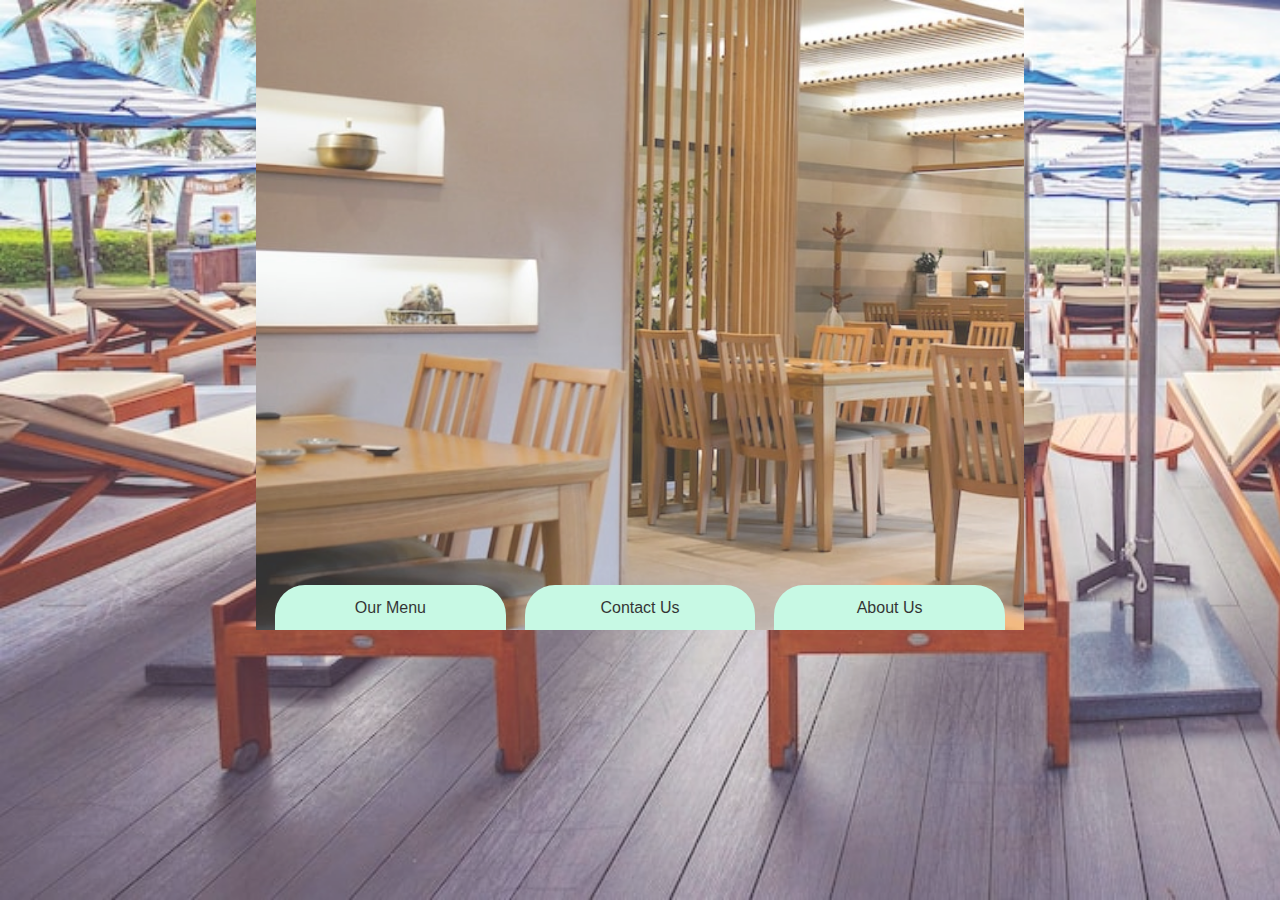
<file: index.html>
<!DOCTYPE html>
<html lang="en">

<head>
    <meta charset="UTF-8">
    <meta name="viewport" content="width=device-width, initial-scale=1.0">
    <title>Document</title>
    <link rel="stylesheet" href="./index.css">

<body>

    <!-- Background image -->
    <div class="background-img">

        <!-- Restaurants image -->
        <div class="restaurants-img">

            <!-- Options section start -->
            <div class="menu options">
                <a href="./menu.html" class="anchor-tag">Our Menu</a>
            </div>
            <div class="contact options">
                <a href="./contact.html" class="anchor-tag">Contact Us</a>
            </div>
            <div class="about options">
                <a href="./about.html" class="anchor-tag">About Us</a>
            </div>
            <!-- Options section end -->

        </div>
    </div>
</body>

</html>
</file>
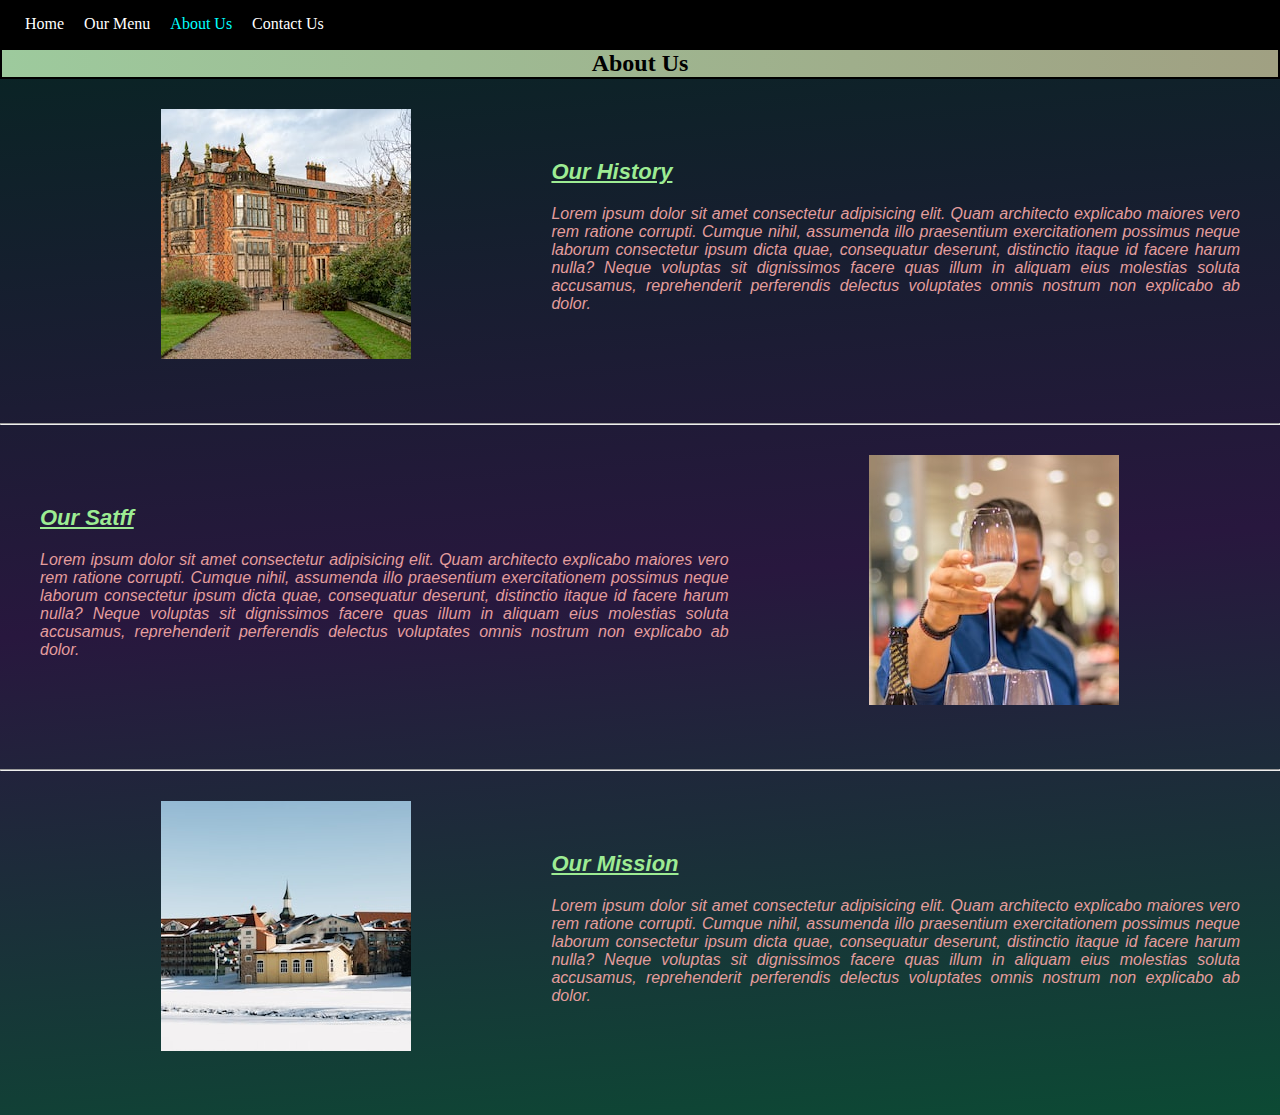
<file: about.html>
<!DOCTYPE html>
<html lang="en">

<head>
    <meta charset="UTF-8">
    <meta name="viewport" content="width=device-width, initial-scale=1.0">
    <title>About Us</title>
    <link rel="stylesheet" href="./about.css">
</head>

<body>

    <!-- Navbar start -->
    <header>
        <div class="navbar">
            <div class="options">
                <a href="./index.html" class="anchor-tag home">Home</a>
            </div>
            <div class="options">
                <a href="./menu.html" class="anchor-tag menu">Our Menu</a>
            </div>
            <div class="options">
                <a href="./about.html" class="anchor-tag about">About Us</a>
            </div>
            <div class="options">
                <a href="./contact.html" class="anchor-tag contact">Contact Us</a>
            </div>
        </div>
    </header>

    <!-- Navbar End -->




    <!-- start of main part of About -->
    <main class="main-background">
        <div class="about-heading">
            <h2>About Us</h2>
        </div>

        <!-- History explanation section -->
        <div class="our-history">

            <span class="our-history-image">
                <img src="./our_history.jpg" alt="our old hotel building">
            </span>
            <span class="our-history-content">
                <p class="our-history-heading">Our History</p>
                <p>Lorem ipsum dolor sit amet consectetur adipisicing elit. Quam architecto explicabo maiores vero rem
                    ratione corrupti. Cumque nihil, assumenda illo praesentium exercitationem possimus neque laborum
                    consectetur ipsum dicta quae, consequatur deserunt, distinctio itaque id facere harum nulla? Neque
                    voluptas sit dignissimos facere quas illum in aliquam eius molestias soluta accusamus, reprehenderit
                    perferendis delectus voluptates omnis nostrum non explicabo ab dolor.</p>
            </span>

        </div>

        <hr>


        <!-- Staff explanation section -->
        <div class="our-staff">
            <span class="our-staff-content">
                <p class="our-staff-heading">Our Satff</p>
                <p>Lorem ipsum dolor sit amet consectetur adipisicing elit. Quam architecto explicabo maiores vero rem
                    ratione corrupti. Cumque nihil, assumenda illo praesentium exercitationem possimus neque laborum
                    consectetur ipsum dicta quae, consequatur deserunt, distinctio itaque id facere harum nulla? Neque
                    voluptas sit dignissimos facere quas illum in aliquam eius molestias soluta accusamus, reprehenderit
                    perferendis delectus voluptates omnis nostrum non explicabo ab dolor.</p>
            </span>
            <span class="our-staff-image">
                <img src="./our-staff.jpg">
            </span>

        </div>

        <hr>

        <!-- Mission explanation section -->
        <div class="our-history">

            <span class="our-history-image">
                <img src="./our_mission.jpg">
            </span>
            <span class="our-history-content">
                <p class="our-history-heading">Our Mission</p>
                <p>Lorem ipsum dolor sit amet consectetur adipisicing elit. Quam architecto explicabo maiores vero rem
                    ratione corrupti. Cumque nihil, assumenda illo praesentium exercitationem possimus neque laborum
                    consectetur ipsum dicta quae, consequatur deserunt, distinctio itaque id facere harum nulla? Neque
                    voluptas sit dignissimos facere quas illum in aliquam eius molestias soluta accusamus, reprehenderit
                    perferendis delectus voluptates omnis nostrum non explicabo ab dolor.</p>
            </span>

        </div>


    </main>

    <!-- End of main part of About -->


</body>

</html>
</file>
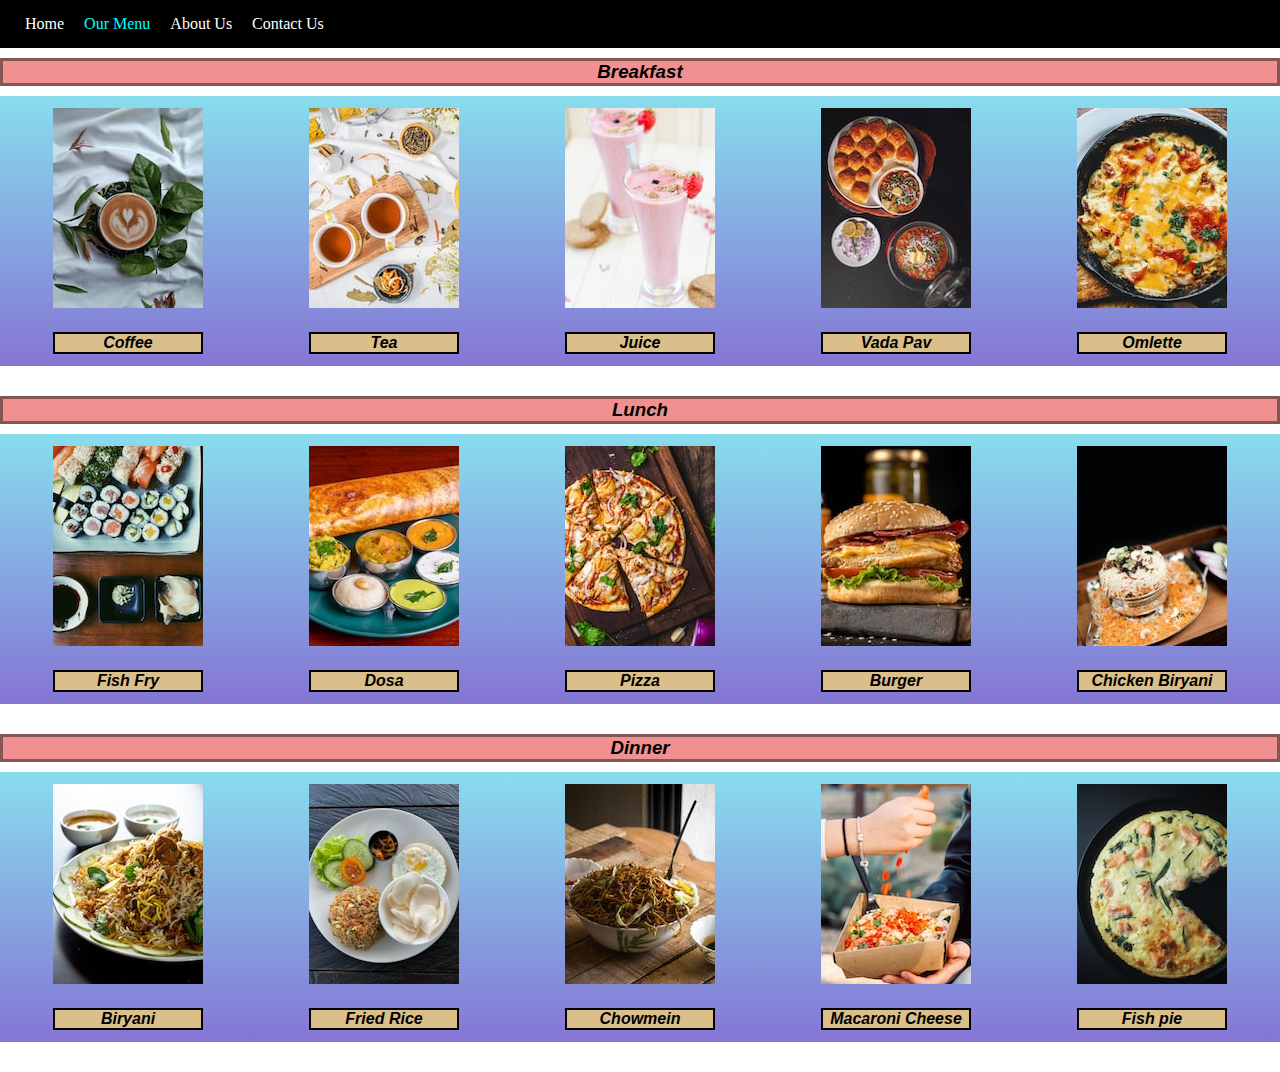
<file: menu.html>
<!DOCTYPE html>
<html lang="en">

<head>
  <meta charset="UTF-8" />
  <meta name="viewport" content="width=device-width, initial-scale=1.0" />
  <title>Our Menu</title>
  <link rel="stylesheet" href="./menu.css" />
</head>

<body>
  <!-- Navbar start -->
  <header>
    <div class="navbar">
      <div class="options">
        <a href="./index.html" class="anchor-tag home">Home</a>
      </div>
      <div class="options">
        <a href="./menu.html" class="anchor-tag menu">Our Menu</a>
      </div>
      <div class="options">
        <a href="./about.html" class="anchor-tag about">About Us</a>
      </div>
      <div class="options">
        <a href="./contact.html" class="anchor-tag contact">Contact Us</a>
      </div>
    </div>
  </header>
  <!-- Navbar end -->

  <!-- Start of main section -->
  <main>
    <!-- Breakfast section Start -->
    <section>
      <div class="food-type-heading">
        <h3>Breakfast</h3>
      </div>
    </section>

    <div class="food-type-background">
      <div class="food-item">
        <img src="./coffee.jpg" alt="Coffee image" class="food-image" />
        <div class="food-name">Coffee</div>
      </div>
      <div class="food-item">
        <img src="./tea.jpg" alt="Tea image" class="food-image" />
        <div class="food-name">Tea</div>
      </div>
      <div class="food-item">
        <img src="./juice.jpg" alt="Juice image" class="food-image" />
        <div class="food-name">Juice</div>
      </div>
      <div class="food-item">
        <img src="./vada_pav.jpg" alt="Vada Pav image" class="food-image" />
        <div class="food-name">Vada Pav</div>
      </div>
      <div class="food-item">
        <img src="./omlette.jpg" alt="Omlette image" class="food-image" />
        <div class="food-name">Omlette</div>
      </div>
    </div>
    <!-- Breakfast section end -->

    <!-- ************************************************************************************************************** -->

    <!-- Lunch section Start -->

    <section>
      <div class="food-type-heading">
        <h3>Lunch</h3>
      </div>
    </section>

    <div class="food-type-background">
      <div class="food-item">
        <img src="./fish_fry.jpg" alt="Fish Fry image" class="food-image" />
        <div class="food-name">Fish Fry</div>
      </div>
      <div class="food-item">
        <img src="./dosa.jpg" alt="Dosa image" class="food-image" />
        <div class="food-name">Dosa</div>
      </div>
      <div class="food-item">
        <img src="./pizza.jpg" alt="Pizza image" class="food-image" />
        <div class="food-name">Pizza</div>
      </div>
      <div class="food-item">
        <img src="./burger.jpg" alt="Burger image" class="food-image" />
        <div class="food-name">Burger</div>
      </div>
      <div class="food-item">
        <img src="./chicken_biryani.jpg" alt="Chicken Biryani image" class="food-image" />
        <div class="food-name">Chicken Biryani</div>
      </div>
    </div>

    <!-- Lunch section End -->

    <!-- ********************************************************************************************************* -->

    <!-- Dinner section Start -->

    <section>
      <div class="food-type-heading">
        <h3>Dinner</h3>
      </div>
    </section>

    <div class="food-type-background">
      <div class="food-item">
        <img src="./biryani.jpg" alt="Biryani image" class="food-image" />
        <div class="food-name">Biryani</div>
      </div>
      <div class="food-item">
        <img src="./fried_rice.jpg" alt="Fried Rice image" class="food-image" />
        <div class="food-name">Fried Rice</div>
      </div>
      <div class="food-item">
        <img src="./chowmien.jpg" alt="Chowmien image" class="food-image" />
        <div class="food-name">Chowmein</div>
      </div>
      <div class="food-item">
        <img src="./macaroni_cheese.jpg" alt="Macaroni Cheese image" class="food-image" />
        <div class="food-name">Macaroni Cheese</div>
      </div>
      <div class="food-item">
        <img src="./fish_pie.jpg" alt="Fish pie image" class="food-image" />
        <div class="food-name">Fish pie</div>
      </div>
    </div>

    <!-- Dinner section End -->

    <!-- ************************************************************************************************** -->
  </main>
  <!--End of main section -->
</body>

</html>
</file>
<file: index.css>
* {
  margin: 0;
  padding: 0;
  box-sizing: border-box;
}


/* Attach the background image */
.background-img {
  display: flex;
  justify-content: center;
  align-items: start;
  width: 100%;
  height: 100vh;
  background: url(./beach.jpg);
  opacity: 0.8;
  background-repeat: no-repeat;
  background-size: cover;
}


/* Attach the restaurants image */
.restaurants-img {
  background: url(./restaurants.jpg);
  background-size: cover;
  background-repeat: no-repeat;
  width: 60%;
  height: 70vh;
  display: flex;
  justify-content: space-evenly;
  align-items: end;
}

.options {
  width: 30%;
  height: 5vh;
  background-color: rgb(186, 248, 222);
  display: flex;
  justify-content: center;
  align-items: center;
  border-top-right-radius: 30px;
  border-top-left-radius: 30px;
  font-family: "Franklin Gothic Medium", "Arial Narrow", Arial, sans-serif;
  transition: all 0.3s;
}

.anchor-tag {
  text-decoration: none;
  color: black;
}

.options:hover {
  background-color: green;
  width: 33%;
  font-size: 20px;
  transition-timing-function: ease-in;
  
  & .anchor-tag {
      transition-timing-function: ease-in;
    color: white;
  }
}
</file>
<file: about.css>
* {
    margin: 0;
    padding: 0;
    box-sizing: border-box;
}

.navbar {
    display: flex;
    background-color: black;
    color: red;
    width: 100%;
    align-items: center;
    padding: 15px 15px;
}

.options {
    display: flex;
    justify-content: center;
    align-items: center;
    margin: 0 10px;
}

.anchor-tag {
    text-decoration: none;
    color: white;
}

.about {
    color: aqua;
}



.main-background {
    width: 100%;
    height: auto;
    background: linear-gradient(175deg, rgb(9, 36, 36), rgb(40, 23, 62), rgb(12, 74, 52));
    position: absolute;
}

.about-heading {
    display: flex;
    justify-content: center;
    align-items: center;
    border: 2px solid black;
    background: linear-gradient(90deg, rgb(157, 202, 157), rgb(160, 160, 130));
}

.our-history {
    display: grid;
    grid-template-columns: 3fr 4fr;
    place-items: center;
    justify-content: space-around;
    padding: 30px 20px;
    margin-bottom: 30px;
    height: auto;
}

.our-history-content {
    color: rgb(228, 157, 157);
    text-align: justify;
    font-style: italic;
    font-family: Arial, Helvetica, sans-serif;
    margin-right: 20px;
    transition: all 1s;
}

.our-history-heading {
    color: rgb(157, 236, 147);
    font-style: italic;
    font-size: 22px;
    font-family: 'Franklin Gothic Medium', 'Arial Narrow', Arial, sans-serif;
    font-weight: bolder;
    text-decoration: underline;
    margin-bottom: 20px;
}


.our-staff {
    display: grid;
    grid-template-columns: 4fr 3fr;
    place-items: center;
    justify-content: space-around;
    padding: 30px 20px;
    margin-bottom: 30px;
    height: auto;
}

.our-staff-content {
    color: rgb(228, 157, 157);
    text-align: justify;
    font-style: italic;
    font-family: Arial, Helvetica, sans-serif;
    margin-left: 20px;
    transition: all 1s;
}

.our-staff-heading {
    color: rgb(157, 236, 147);
    font-style: italic;
    font-size: 22px;
    font-family: 'Franklin Gothic Medium', 'Arial Narrow', Arial, sans-serif;
    font-weight: bolder;
    text-decoration: underline;
    margin-bottom: 20px;
}

.our-history-image,
.our-staff-image {
    transition: all 0.5s;
}


/* To zoom in while hovering on images and headings, use scale property */
.our-history-image:hover,
.our-staff-image:hover {
    scale: 1.1;
    transition-timing-function: ease-in-out;
}

.our-staff-content:hover,
.our-history-content:hover {
    scale: 1.1;
    transition-timing-function: ease-in-out;
}
</file>
<file: menu.css>
* {
  margin: 0;
  padding: 0;
  box-sizing: border-box;
}

.navbar {
  display: flex;
  background-color: black;
  color: red;
  width: 100%;
  align-items: center;
  padding: 15px 15px;
}

.options {
  display: flex;
  justify-content: center;
  align-items: center;
  margin: 0 10px;
}

.anchor-tag {
  text-decoration: none;
  color: white;
}

.menu {
  color: aqua;
}


/* Change the font style */
.food-type-heading {
  display: flex;
  justify-content: center;
  align-items: center;
  width: 100%;
  margin: 10px 0;
  background-color: rgb(240, 144, 144);
  border: 3px solid rgb(133, 86, 86);
  font-style: italic;
  font-family: "Segoe UI", Tahoma, Geneva, Verdana, sans-serif;
}

.food-type-background {
  background: linear-gradient(rgb(136, 221, 238), rgb(133, 117, 212));
  display: grid;
  grid-template-columns: repeat(auto-fill, minmax(250px, 1fr));
  place-items: center;
  padding: 12px 0;
  margin-bottom: 30px;
  height: auto;
}

.food-image {
  transition: all 0.3s;
}

.food-name {
  transition: all 0.3s;
  display: grid;
  place-items: center;
  border: 2px solid black;
  margin-top: 20px;
  background-color: rgb(219, 191, 138);
  font-style: italic;
  font-family: "Segoe UI", Tahoma, Geneva, Verdana, sans-serif;
  font-weight: bold;
}


/* Use of latest css property i.e. nested css property */
.food-item:hover {
  & .food-image {
    transition-timing-function: ease-in-out 0.2s;
    scale: 1.12;
    box-shadow: rgba(0, 0, 0, 0.3) 0px 19px 38px,
      rgba(0, 0, 0, 0.22) 0px 15px 12px;
  }

  & .food-name {
    transition-timing-function: ease-in-out 0.2s;
    scale: 1.12;
    background-color: rgb(71, 237, 71);
    box-shadow: rgba(0, 0, 0, 0.3) 0px 19px 38px,
      rgba(0, 0, 0, 0.22) 0px 15px 12px;
  }
}
</file>
